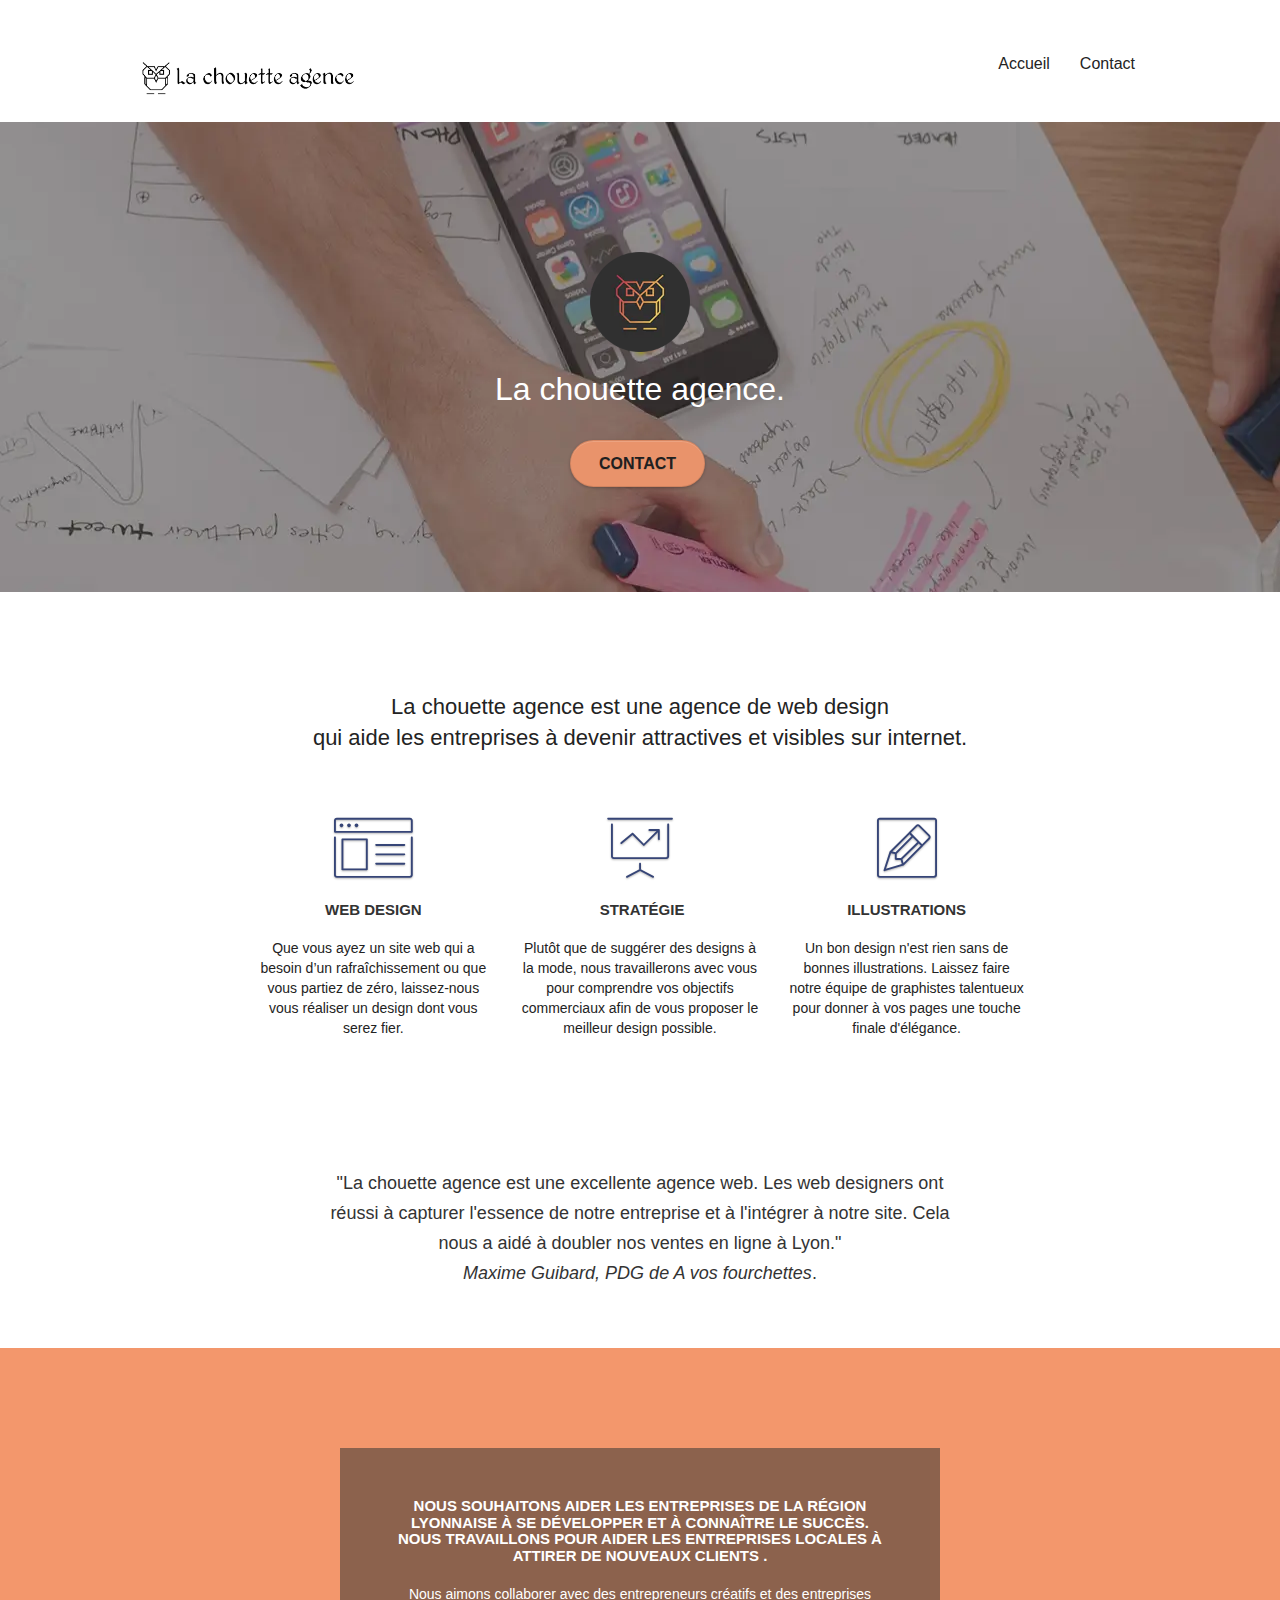
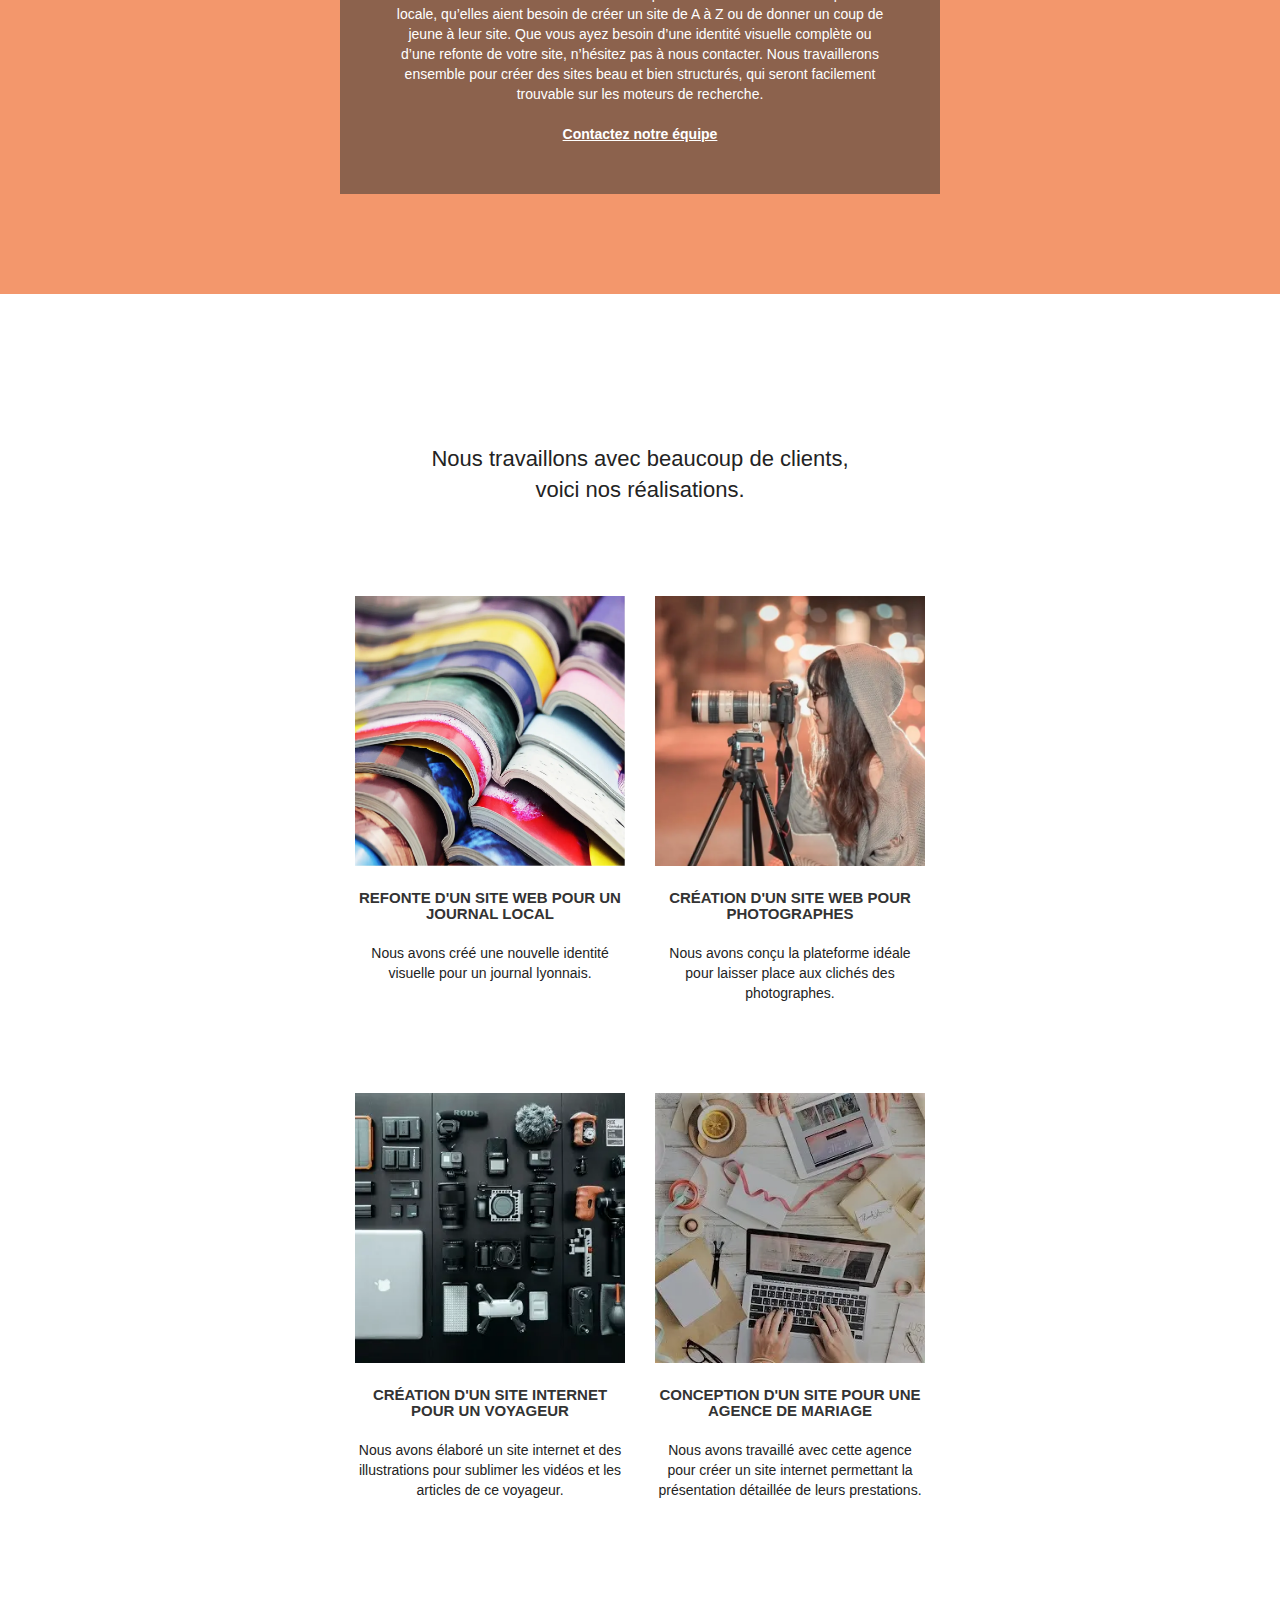
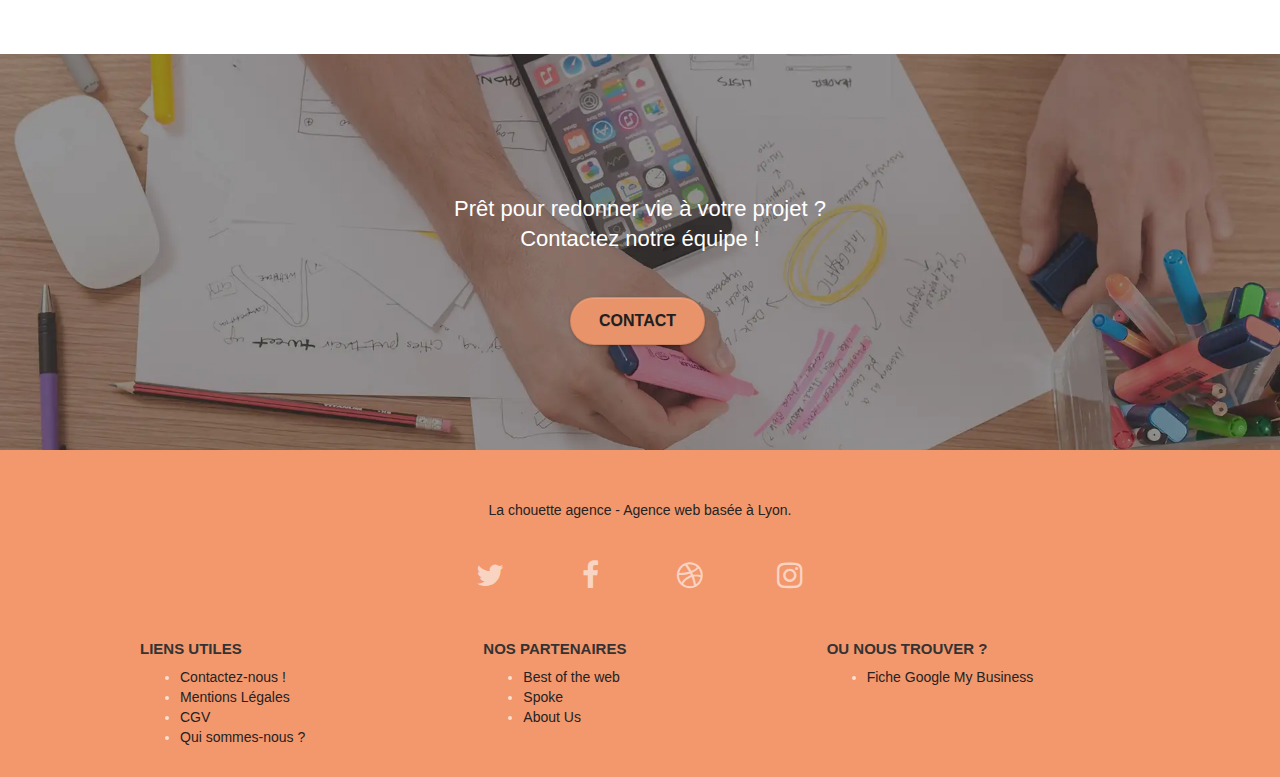
<file: index.html>
<!doctype html>
<html lang="fr">
<head>
    <meta charset="utf-8">
    <meta name="description" content="La chouette agence est une agence de web design qui aide les entreprises à devenir attractives et visibles sur Internet">
    <meta name="viewport" content="width=device-width, initial-scale=1.0, viewport-fit=cover">
    <link rel="shortcut icon" type="image/png" href="favicon.jpg">
    
	<link rel="stylesheet" type="text/css" href="./css/bootstrap.css">
	<link rel="stylesheet" type="text/css" href="style.css">
	<link rel="stylesheet" type="text/css" href="./css/font-awesome.css">
	<link rel="stylesheet" type="text/css" href="./css/et-line.css">
	
    
	<script src="./js/jquery-2.1.0.js"></script>
	<script src="./js/bootstrap.js"></script>
	<script src="./js/blocs.js"></script>
	<script src="./js/jquery.touchSwipe.js" defer></script>
	<script src="./js/gmaps.js"></script>

    <title>La chouette agence, agence de design dans la ville Lyon</title>

    
<!-- Analytics -->
 
<!-- Analytics END -->
    
</head>
<body>
<!-- Principal conteneur -->
<div class="page-container">
    
<!-- bloc-0 -->
<div class="bloc bgc-white l-bloc " id="bloc-0">
	<div class="container bloc-sm">

		<nav class="navbar row">
			<div class="navbar-header">
				<a class="navbar-brand" href="index.html"><img src="img/la-chouette-agence.webp" alt="Logo en forme de chouette, symbole de La chouette agence" height="40" /></a>
				<button id="nav-toggle" type="button" class="ui-navbar-toggle navbar-toggle" data-toggle="collapse" data-target=".navbar-1">
					<span class="sr-only">Toggle navigation</span><span class="icon-bar"></span><span class="icon-bar"></span><span class="icon-bar"></span>
				</button>
			</div>
			<div class="collapse navbar-collapse navbar-1 special-dropdown-nav">
				<ul class="site-navigation nav navbar-nav">
					<li>
						<a href="index.html">Accueil</a>
					</li>
					<li>
					</li>
					<li>
						<a href="page2.html">Contact</a>
					</li>
				</ul>
			</div>
		</nav>
	</div>
</div>
<!-- bloc-0 END -->

<!-- bloc-1-presentation -->
<div class="bloc bgc-dark-slate-blue bg-banniere d-bloc bg-t-edge bloc-bg-texture b-parallax" id="bloc-1-hero">
	<div class="container bloc-lg">
		<div class="row tight-width-whitespace">
			<div class="col-sm-12">
				<img src="img/logo.webp" class="center-block image-resize-mode" width="100" alt="Logo en forme de chouette, symbole de La chouette agence" />
				<h1 class="text-center hero-bloc-text tc-white ">
					La chouette agence.
				</h1>
				<div class="text-center">
					<a href="page2.html" class="btn btn-lg btn-clean btn-rd cta-hero btn-atomic-tangerine" id="cta-hero">Contact</a>
				</div>
			</div>
		</div>
	</div>
</div>
<!-- bloc-1-presentation END -->

<!-- bloc-2-services -->
<div class="bloc bgc-white l-bloc" id="bloc-2-services">
	<div class="container bloc-md">
		<div class="row">
			<div class="col-sm-12 text-center">
				<h2>La chouette agence est une agence de web design <br> qui aide les entreprises à devenir attractives et visibles sur internet.</h3>
			</div>
		</div>
		<div class="row voffset-lg med-width-whitespace">
			<div class="col-sm-4">
				<div class="text-center">
					<span class="et-icon-browser sm-shadow icon-dark-slate-blue icons icon-lg"></span>
				</div>
				<h3 class="mg-md text-center">
					Web design
				</h3>
				<p class="text-center ">
					Que vous ayez un site web qui a besoin d&rsquo;un rafraîchissement ou que vous partiez de zéro, laissez-nous vous réaliser un design dont vous serez fier.
				</p>
			</div>
			<div class="col-sm-4">
				<div class="text-center">
					<span class="et-icon-presentation sm-shadow icon-dark-slate-blue icons icon-lg"></span>
				</div>
				<h3 class="mg-md text-center">
					&nbsp;Stratégie
				</h3>
				<p class="text-center ">
					Plutôt que de suggérer des designs à la mode, nous travaillerons avec vous pour comprendre vos objectifs commerciaux afin de vous proposer le meilleur design possible.<br>
				</p>
			</div>
			<div class="col-sm-4">
				<div class="text-center">
					<span class="et-icon-edit sm-shadow icon-dark-slate-blue icons icon-lg"></span>
				</div>
				<h3 class="mg-md text-center">
					Illustrations
				</h3>
				<p class="text-center ">
					Un bon design n'est rien sans de bonnes illustrations. Laissez faire notre équipe de graphistes talentueux pour donner à vos pages une touche finale d'élégance.
				</p>
			</div>
		</div>
		<div class="row voffset-lg voffset">
			<div class="col-xs-12 col-md-8 col-md-offset-2 text-center">
				<h4>"La chouette agence est une excellente agence web. Les web designers ont réussi à capturer l'essence de notre entreprise et à l'intégrer à notre site. Cela nous a aidé à doubler nos ventes en ligne à Lyon." <br><i>Maxime Guibard, PDG de A vos fourchettes</i>.
				</h4>
			</div>
		</div>
	</div>
</div>
<!-- bloc-2-services END -->

<!-- bloc-3-what-i-do -->
<div class="bloc tc-white bgc-atomic-tangerine bg-presentation d-bloc bloc-bg-texture b-parallax" id="bloc-3-what-i-do">
	<div class="container bloc-lg">
		<div class="row tight-width-whitespace black-background">
			<div class="col-sm-12">
				<h3 class="mg-md text-center tc-white">
					Nous souhaitons aider les entreprises de la région Lyonnaise à se développer et à connaître le succès. Nous travaillons pour aider les entreprises locales à attirer de nouveaux clients .<br>
				</h3>
				<p class="text-center white">
					Nous aimons collaborer avec des entrepreneurs créatifs et des entreprises locale, qu’elles aient besoin de créer un site de A à Z ou de donner un coup de jeune à leur site. Que vous ayez besoin d’une identité visuelle complète ou d’une refonte de votre site, n’hésitez pas à nous contacter. Nous travaillerons ensemble pour créer des sites beau et bien structurés, qui seront facilement trouvable sur les moteurs de recherche. <br><br><a class="ltc-white bold-link" href="page2.html">Contactez notre équipe</a><br>
				</p>
			</div>
		</div>
	</div>
</div>
<!-- bloc-3-what-i-do END -->

<!-- bloc-4-portfolio -->
<div class="bloc bgc-white bg-repeat l-bloc" id="bloc-4-portfolio">
	<div class="container bloc-lg">
		<div class="row">
			<div class="col-sm-12 text-center">
				<h2>Nous travaillons avec beaucoup de clients,<br> voici nos réalisations.</h2>
			</div>
		</div>
		<div class="row tight-width-whitespace portfolio-row">
			<div class="col-sm-6">
				<a href="#" data-lightbox="img/1.webp" data-gallery-id="gallery-1" data-caption="Refonte d'un site web pour un journal local" data-frame="snapshot-lb"><img src="img/1.webp" alt="photo de parutions magazines ou journalistiques enchevetrées" class="img-responsive portfolio-thumb" /></a>
				<h3 class="mg-md text-center">
					Refonte d'un site web pour un journal local
				</h3>
				<p class="text-center">
					Nous avons créé une nouvelle identité visuelle pour un journal lyonnais.
				</p>
			</div>
			<div class="col-sm-6">
				<a href="#" data-lightbox="img/2.webp" data-gallery-id="gallery-1" data-caption="Création d'un site web pour photographes" data-frame="snapshot-lb"><img src="img/2.webp" class="img-responsive portfolio-thumb" alt="image d'une photographe utilisant un équipement professionnel pour la photographie" /></a>
				<h3 class="mg-md text-center">
					Création d'un site web pour photographes
				</h3>
				<p class="text-center">
					Nous avons conçu la plateforme idéale pour laisser place aux clichés des photographes.
				</p>
			</div>
		</div>
		<div class="row tight-width-whitespace portfolio-row">
			<div class="col-sm-6">
				<a href="#" data-lightbox="img/3.webp" data-gallery-id="gallery-1" data-caption="Création d'un site internet pour un voyageur" data-frame="snapshot-lb"><img src="img/3.webp" class="img-responsive portfolio-thumb" alt="photo d'un bureau rassemblant tous les objets necessaires aux prises de vues et au montage des vidéos"/></a>
				<h3 class="mg-md text-center">
					Création d'un site internet pour un voyageur
				</h3>
				<p class="text-center">
					Nous avons élaboré un site internet et des illustrations pour sublimer les vidéos et les articles de ce voyageur.
				</p>
			</div>
			<div class="col-sm-6">
				<a href="#" data-lightbox="img/4.webp" data-gallery-id="gallery-1" data-caption="Conception d'un site pour une agence de mariage" data-frame="snapshot-lb"><img src="img/4.webp" class="img-responsive portfolio-thumb" alt="photo d'un brainstorming entre La chouette agence et une agence d'organisation de mariage pour la réalisation de leur site web"/></a>
				<h3 class="mg-md text-center">
					Conception d'un site pour une agence de mariage
				</h3>
				<p class="text-center">
					Nous avons travaillé avec cette agence pour créer un site internet permettant la présentation détaillée de leurs prestations.
				</p>
			</div>
		</div>
	</div>
</div>
<!-- bloc-4-portfolio END -->

<!-- bloc-5-cta -->
<div class="bloc bgc-dark-slate-blue bg-banniere d-bloc bloc-bg-texture" id="bloc-5-cta">
	<div class="container bloc-lg">
		<div class="row">
			<h2 class="mg-md text-center tc-white">
				Prêt pour redonner vie à votre projet ?<br>Contactez notre équipe !
			</h2>
			<div class="col-sm-12 text-center">
				<a href="page2.html" class="btn btn-atomic-tangerine btn-clean btn-rd btn-lg cta-hero">Contact</a>
			</div>
		</div>
	</div>
</div>
<!-- bloc-5-cta END -->

<!-- Footer - bloc-8 -->
<div class="bloc bgc-atomic-tangerine d-bloc" id="bloc-8">
	<div class="container bloc-sm">
		<div class="row">
			<div class="col-sm-12">
				<p class="text-center">
					La chouette agence - Agence web basée à Lyon.<br>
				</p>
				<div class="row row-no-gutters social">
					<div class="col-sm-3">
						<div class="text-center">
							<a class="social" href="index.html" aria-label="Twitter" ><span class="fa fa-twitter icon-md"></span></a>
						</div>
					</div>
					<div class="col-sm-3">
						<div class="text-center">
							<a class="social" href="index.html" aria-label="Facebook"><span class="fa fa-facebook icon-md"></span></a>
						</div>
					</div>
					<div class="col-sm-3">
						<div class="text-center">
							<a class="social" href="index.html" aria-label="Dribble"><span class="fa fa-dribbble icon-md"></span></a>
						</div>
					</div>
					<div class="col-sm-3">
						<div class="text-center">
							<a class="social" href="index.html" aria-label="Instagram"><span class="fa fa-instagram icon-md"></span></a>
						</div>
					</div>
				</div>
				<div class="row">
					<div class="col-sm-4">
						<h3>Liens utiles</h3>
							<ul>
								<li><a href="page2.html">Contactez-nous !</a></li>
								<li><a href="#">Mentions Légales</a></li>
								<li><a href="#">CGV</a></li>
								<li><a href="#">Qui sommes-nous ?</a></li>
							</ul>		
					</div>
					<div class="col-sm-4">
						<h3>Nos partenaires</h3>
						<ul>
							<li><a href="https://botw.org">Best of the web</a></li>
							<li><a href="https://www.spoke.com">Spoke</a></li>
							<li><a href="https://aboutus.com">About Us</a></li>
						</ul>
					</div>
					<div class="col-sm-4">
						<h3>Ou nous trouver ?</h3>
						<ul>
							<li><a href="#">Fiche Google My Business</a></li>
							
						</ul>
					</div>
				</div>
			</div>
		</div>
	</div>
</div>
<!-- Footer - bloc-8 END -->

</div>
<!-- Principal conteneur END -->
    

</body>
</html>
</file>
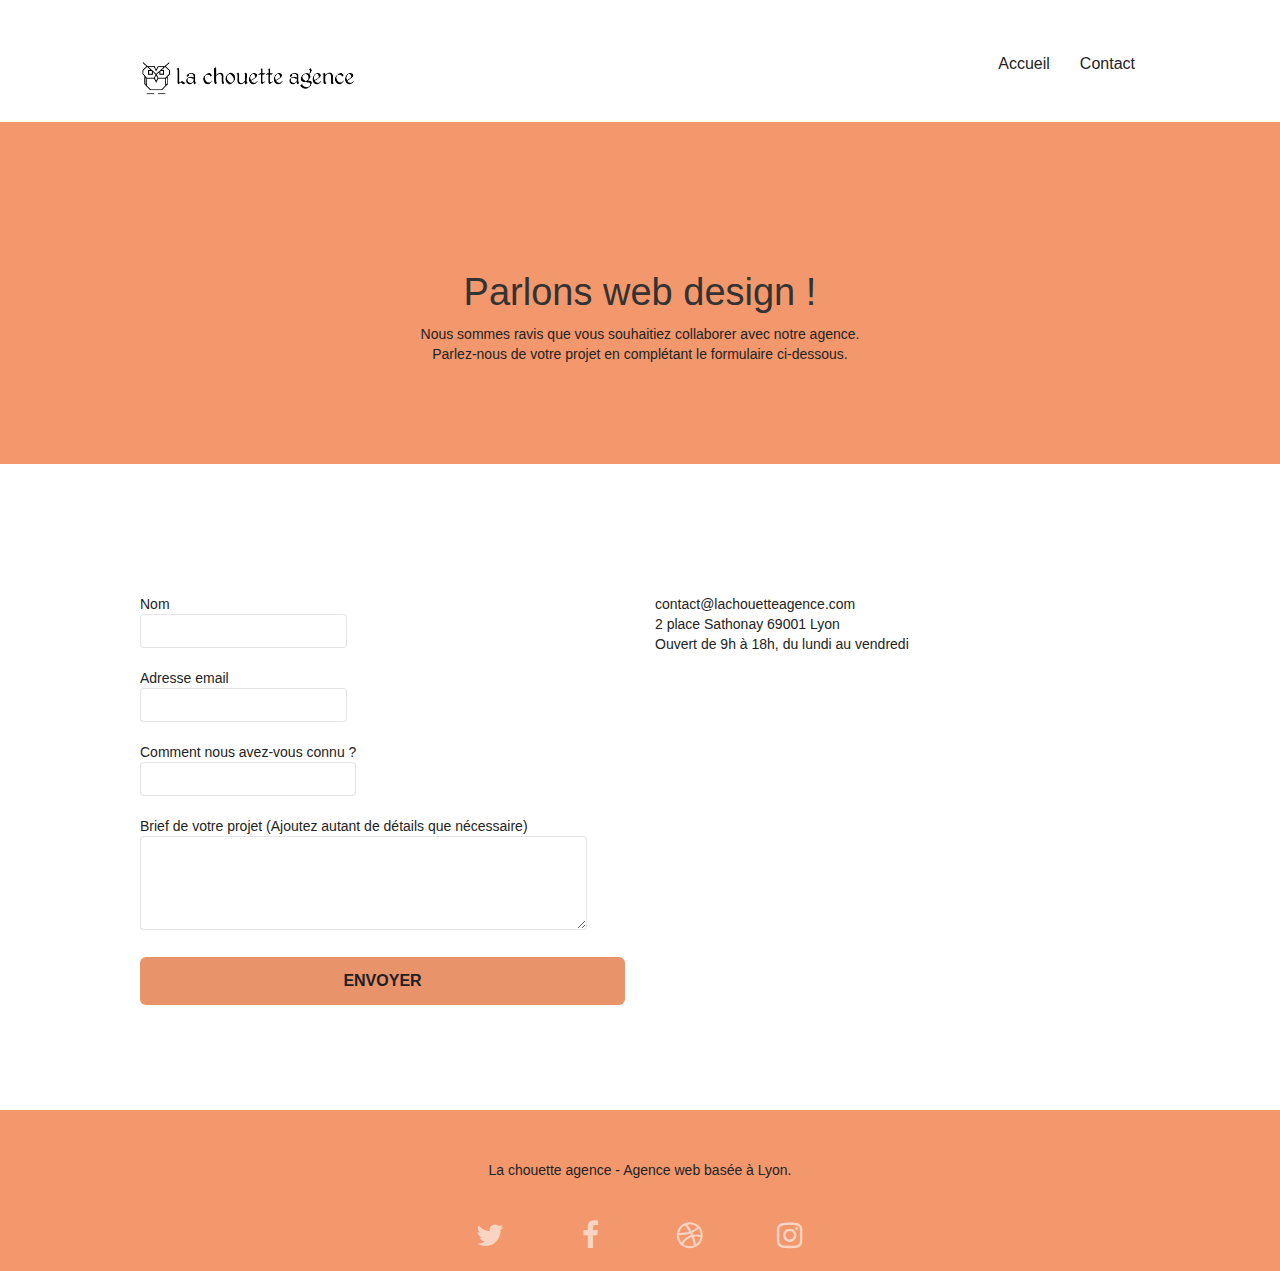
<file: page2.html>
<!doctype html>
<html lang="fr">
<head>
    <meta charset="utf-8">
    <meta name="description" content="Nous sommes ravis que vous souhaitiez collaborer avec notre agence. Parlez-nous de votre projet en complétant le formulaire ci-dessous.">
    <meta name="viewport" content="width=device-width, initial-scale=1.0, viewport-fit=cover">
    <link rel="shortcut icon" type="image/png" href="favicon.jpg">
    
	<link rel="stylesheet" type="text/css" href="./css/bootstrap.css">
	<link rel="stylesheet" type="text/css" href="style.css">
	<link rel="stylesheet" type="text/css" href="./css/font-awesome.css">
	<link rel="stylesheet" type="text/css" href="./css/et-line.css">
	
    
	<script src="./js/jquery-2.1.0.js"></script>
	<script src="./js/bootstrap.js"></script>
	<script src="./js/blocs.js"></script>
	<script src="./js/jqBootstrapValidation.js"></script>
	<script src="./js/formHandler.js"></script>
    <title>Contact</title>

    
<!-- Analytics -->
 
<!-- Analytics END -->
    
</head>
<body>
<!-- Principal conteneur -->
<div class="page-container">
    
<!-- bloc-0 -->
<div class="bloc bgc-white l-bloc " id="bloc-0">
	<div class="container bloc-sm">
		<nav class="navbar row">
			<div class="navbar-header">
				<a class="navbar-brand" href="index.html"><img src="img/la-chouette-agence.webp" alt="Logo en forme de chouette, symbole de La chouette agence" height="40" /></a>
				<button id="nav-toggle" type="button" class="ui-navbar-toggle navbar-toggle" data-toggle="collapse" data-target=".navbar-1">
					<span class="sr-only">Toggle navigation</span><span class="icon-bar"></span><span class="icon-bar"></span><span class="icon-bar"></span>
				</button>
			</div>
			<div class="collapse navbar-collapse navbar-1 special-dropdown-nav">
				<ul class="site-navigation nav navbar-nav">
					<li>
						<a href="index.html">Accueil</a>
					</li>
					<li>
					</li>
					<li>
						<a href="page2.html">Contact</a>
					</li>
				</ul>
			</div>
		</nav>
	</div>
</div>
<!-- bloc-0 END -->

<!-- bloc-6 -->
<div class="bloc bg-repeat bgc-atomic-tangerine d-bloc bloc-bg-texture texture-paper" id="bloc-6">
	<div class="container bloc-lg">
		<div class="row">
			<div class="col-sm-12">
				<h1 class="text-center hero-bloc-text">
					Parlons web design !
				</h1>
				<p class="text-center mg-lg tight-width-whitespace">
					Nous sommes ravis que vous souhaitiez collaborer avec notre agence.<br>
					Parlez-nous de votre projet en complétant le formulaire ci-dessous.
				</p>
			</div>
		</div>
	</div>
</div>
<!-- bloc-6 END -->

<!-- bloc-7 -->
<div class="bloc bgc-white l-bloc" id="bloc-7">
	<div class="container bloc-lg">
		<div class="row">
			<div class="col-sm-6">
				<form id="form_1" novalidate success-msg="Your message has been sent." fail-msg="Sorry it seems that our mail server is not responding, Sorry for the inconvenience!">
					<div class="form-group">
						<label>
							Nom
							<input id="name" class="form-control" required />
						</label>
					</div>
					<div class="form-group">
						<label>
							Adresse email
							<input id="email" class="form-control" type="email" required />
						</label>
					</div>
					<div class="form-group">
						<label>
							Comment nous avez-vous connu ?
							<input class="form-control" type="email" required id="input_504" />
						</label>
					</div>
					<div class="form-group">
						<label>
							Brief de votre projet (Ajoutez autant de détails que nécessaire)<br>
							<textarea id="message" class="form-control" rows="4" cols="50" required></textarea>
						</label>
					</div> 
					<button class="bloc-button btn btn-lg btn-block cta-hero btn-atomic-tangerine" type="submit">
						Envoyer
					</button>
				</form>
			</div>
			<div class="col-sm-6">
				<p>
					contact@lachouetteagence.com<br>2 place Sathonay 69001 Lyon<br>Ouvert de 9h à 18h, du lundi au vendredi<br>
				</p>
			</div>
		</div>
	</div>
</div>
<!-- bloc-7 END -->

<!-- Footer - bloc-8 -->
<div class="bloc bgc-atomic-tangerine d-bloc" id="bloc-8">
	<div class="container bloc-sm">
		<div class="row">
			<div class="col-sm-12">
				<p class="text-center">
					La chouette agence - Agence web basée à Lyon.<br>
				</p>
				<div class="row row-no-gutters social">
					<div class="col-sm-3">
						<div class="text-center">
							<a class="social" href="index.html" aria-label="Twitter"><span class="fa fa-twitter icon-md"></span></a>
						</div>
					</div>
					<div class="col-sm-3">
						<div class="text-center">
							<a class="social" href="index.html" aria-label="Facebook"><span class="fa fa-facebook icon-md"></span></a>
						</div>
					</div>
					<div class="col-sm-3">
						<div class="text-center">
							<a class="social" href="index.html" aria-label="Dribble"><span class="fa fa-dribbble icon-md"></span></a>
						</div>
					</div>
					<div class="col-sm-3">
						<div class="text-center">
							<a class="social" href="index.html" aria-label="Instagram"><span class="fa fa-instagram icon-md"></span></a>
						</div>
					</div>
				</div>
			</div>
		</div>
	</div>
</div>
<!-- Footer - bloc-8 END -->

</div>
<!-- Principal conteneur END -->
    

</body>
</html>
</file>
<file: style.css>
body {
    margin: 0;
    padding: 0;
    background: #FFF;
    overflow-x: hidden;
    -webkit-font-smoothing: antialiased;
    -moz-osx-font-smoothing: grayscale;
}

a,
button {
    transition: all .3s ease-in-out;
    outline: none!important;
}

a:hover {
    text-decoration: none;
    cursor: pointer;
}

#page-loading-blocs-notifaction {
    position: fixed;
    top: 0;
    bottom: 0;
    width: 100%;
    z-index: 100000;
    background: #FFFFFF url("img/pageload-spinner.gif") no-repeat center center;
}

.bloc {
    width: 100%;
    clear: both;
    background: 50% 50% no-repeat;
    padding: 0 50px;
    -webkit-background-size: cover;
    -moz-background-size: cover;
    -o-background-size: cover;
    background-size: cover;
    position: relative;
}

.bloc .container {
    padding-left: 0;
    padding-right: 0;
}

.bloc-lg {
    padding: 100px 50px;
}

.bloc-md {
    padding: 50px;
}

.bloc-sm {
    padding: 20px 50px;
}

.bg-center,
.bg-l-edge,
.bg-r-edge,
.bg-t-edge,
.bg-b-edge,
.bg-tl-edge,
.bg-bl-edge,
.bg-tr-edge,
.bg-br-edge,
.bg-repeat {
    -webkit-background-size: auto!important;
    -moz-background-size: auto!important;
    -o-background-size: auto!important;
    background-size: auto!important;
}

.bg-repeat {
    background: repeat;
}

.bg-t-edge {
    background: top no-repeat;
}

.bloc-bg-texture::before {
    content: "";
    background-size: 2px 2px;
    position: absolute;
    top: 0;
    bottom: 0;
    left: 0;
    right: 0;
}

.b-parallax {
    background-attachment: fixed;
}

.d-bloc {
    color: rgba(255, 255, 255, .7);
}

.d-bloc button:hover {
    color: rgba(255, 255, 255, .9);
}

.d-bloc .icon-round,
.d-bloc .icon-square,
.d-bloc .icon-rounded,
.d-bloc .icon-semi-rounded-a,
.d-bloc .icon-semi-rounded-b {
    border-color: rgba(255, 255, 255, .9);
}

.d-bloc .divider-h span {
    border-color: rgba(255, 255, 255, .2);
}

.d-bloc .a-btn,
.d-bloc .navbar a,
.d-bloc .navbar-brand,
.d-bloc a .icon-sm,
.d-bloc a .icon-md,
.d-bloc a .icon-lg,
.d-bloc a .icon-xl,
.d-bloc h1 a,
.d-bloc h2 a,
.d-bloc h3 a,
.d-bloc h4 a,
.d-bloc h5 a,
.d-bloc h6 a,
.d-bloc p a {
    color: rgba(255, 255, 255, .6);
}

.d-bloc .a-btn:hover,
.d-bloc .navbar a:hover,
.d-bloc .navbar-brand:hover,
.d-bloc a:hover .icon-sm,
.d-bloc a:hover .icon-md,
.d-bloc a:hover .icon-lg,
.d-bloc a:hover .icon-xl,
.d-bloc h1 a:hover,
.d-bloc h2 a:hover,
.d-bloc h3 a:hover,
.d-bloc h4 a:hover,
.d-bloc h5 a:hover,
.d-bloc h6 a:hover,
.d-bloc p a:hover {
    color: rgba(255, 255, 255, 1);
}

.d-bloc .navbar-toggle .icon-bar {
    background: rgba(255, 255, 255, 1);
}

.d-bloc .btn-wire,
.d-bloc .btn-wire:hover {
    color: rgba(255, 255, 255, 1);
    border-color: rgba(255, 255, 255, 1);
}

.d-bloc .panel {
    color: rgba(0, 0, 0, .5);
}

.d-bloc .panel button:hover {
    color: rgba(0, 0, 0, .7);
}

.d-bloc .panel icon {
    border-color: rgba(0, 0, 0, .7);
}

.d-bloc .panel .divider-h span {
    border-color: rgba(0, 0, 0, .1);
}

.d-bloc .panel .a-btn {
    color: rgba(0, 0, 0, .6);
}

.d-bloc .panel .a-btn:hover {
    color: rgba(0, 0, 0, 1);
}

.d-bloc .panel .btn-wire,
.d-bloc .panel .btn-wire:hover {
    color: rgba(0, 0, 0, .7);
    border-color: rgba(0, 0, 0, .3);
}

.d-bloc .panel,
.l-bloc {
    color: rgba(0, 0, 0, .5);
}

.d-bloc .panel button:hover,
.l-bloc button:hover {
    color: rgba(0, 0, 0, .7);
}

.l-bloc .icon-round,
.l-bloc .icon-square,
.l-bloc .icon-rounded,
.l-bloc .icon-semi-rounded-a,
.l-bloc .icon-semi-rounded-b {
    border-color: rgba(0, 0, 0, .7);
}

.d-bloc .panel .divider-h span,
.l-bloc .divider-h span {
    border-color: rgba(0, 0, 0, .1);
}

.d-bloc .panel .a-btn,
.l-bloc .a-btn,
.l-bloc .navbar a,
.l-bloc .navbar-brand,
.l-bloc a .icon-sm,
.l-bloc a .icon-md,
.l-bloc a .icon-lg,
.l-bloc a .icon-xl,
.l-bloc h1 a,
.l-bloc h2 a,
.l-bloc h3 a,
.l-bloc h4 a,
.l-bloc h5 a,
.l-bloc h6 a,
.l-bloc p a {
    color: rgba(0, 0, 0, .6);
}

.d-bloc .panel .a-btn:hover,
.l-bloc .a-btn:hover,
.l-bloc .navbar a:hover,
.l-bloc .navbar-brand:hover,
.l-bloc a:hover .icon-sm,
.l-bloc a:hover .icon-md,
.l-bloc a:hover .icon-lg,
.l-bloc a:hover .icon-xl,
.l-bloc h1 a:hover,
.l-bloc h2 a:hover,
.l-bloc h3 a:hover,
.l-bloc h4 a:hover,
.l-bloc h5 a:hover,
.l-bloc h6 a:hover,
.l-bloc p a:hover {
    color: rgba(0, 0, 0, 1);
}

.l-bloc .navbar-toggle .icon-bar {
    color: rgba(0, 0, 0, .6);
}

.d-bloc .panel .btn-wire,
.d-bloc .panel .btn-wire:hover,
.l-bloc .btn-wire,
.l-bloc .btn-wire:hover {
    color: rgba(0, 0, 0, .7);
    border-color: rgba(0, 0, 0, .3);
}

.voffset {
    margin-top: 30px;
}

.voffset-lg {
    margin-top: 80px;
}

.row-no-gutters {
    margin-right: 0;
    margin-left: 0;
}

.row.row-no-gutters > [class^="col-"],
.row.row-no-gutters > [class*=" col-"] {
    padding-right: 0;
    padding-left: 0;
}

#bloc-1-hero h1 {
    font-size: 32px;
}

.navbar {
    margin-bottom: 0;
    z-index: 1;
}

.navbar-brand {
    height: auto;
    padding: 3px 15px;
    font-size: 25px;
    font-weight: normal;
    font-weight: 600;
    line-height: 44px;
}

.navbar-brand img {
    max-height: 200px;
    margin: 0 5px 0 0;
    display: inline;
}

.navbar-brand img[src$=svg] {
    min-width: 100px;
}

.nav-center .navbar-brand img {
    margin: 0;
}

.navbar .nav {
    padding-top: 2px;
    margin-right: -16px;
    float: right;
    z-index: 1;
}

.nav > li {
    float: left;
    margin-top: 4px;
    font-size: 16px;
}

.navbar-nav .open .dropdown-menu > li > a {
    text-align: inherit;
}

.nav > li a:hover,
.nav > li a:focus {
    background: transparent;
}

.navbar-toggle {
    margin: 10px 10px 0 0;
    border: 0px;
}

.navbar-toggle:hover {
    background: transparent!important;
}

.navbar-toggle .icon-bar {
    background-color: rgba(0, 0, 0, .5);
    width: 26px;
}

.nav-invert .navbar .nav {
    float: left;
}

.nav-invert .navbar-header,
.nav-invert .navbar-brand {
    float: right;
    position: relative;
    z-index: 2;
}

@media (min-width: 768px) {
    .site-navigation {
        position: absolute;
        top: 50%;
        right: 20px;
        transform: translate(0, -50%);
        -webkit-transform: translateY(-50%);
    }
    .nav > li .dropdown-menu a,
    .nav > li .dropdown-menu a:hover {
        color: #484848;
    }
    .nav-invert .site-navigation {
        left: 0;
        right: 0;
    }
    .nav-center {
        text-align: center;
    }
    .nav-center .navbar-header {
        width: 100%;
    }
    .nav-center .navbar-header,
    .nav-center .navbar-brand,
    .nav-center .nav > li {
        float: none;
        display: inline-block;
    }
    .nav-center .site-navigation {
        position: relative;
        width: 100%;
        right: 0;
        margin-right: 0px;
        margin-top: 20px;
    }
    .nav-center.mini-nav .navbar-toggle {
        float: none;
        margin: 10px auto 0;
    }
}

.nav > li > .dropdown a {
    background: none!important;
    display: block;
    padding: 14px 15px;
}

nav .caret {
    margin: 0 5px;
}

.dropdown-menu .dropdown-menu {
    top: -8px;
    left: 100%;
}

.dropdown-menu .dropmenu-flow-right {
    top: 100%;
    left: 0;
    margin-left: -1px;
    border-top-left-radius: 0;
    border-top-right-radius: 0;
}

.dropdown-menu .dropdown span {
    border: 4px solid black;
    border-top-color: transparent;
    border-right-color: transparent;
    border-bottom-color: transparent;
    margin: 6px -5px 0 0!important;
    float: right;
}

.mg-md {
    margin-top: 10px;
    margin-bottom: 20px;
}

.mg-lg {
    margin-top: 10px;
    margin-bottom: 40px;
}

.btn {
    margin: 0 5px 5px 0;
}

.btn.pull-right {
    margin: 0 0 5px 5px;
}

.btn-d,
.btn-d:hover,
.btn-d:focus {
    color: #FFF;
    background: rgba(0, 0, 0, .3);
}

button {
    outline: none!important;
}

.btn-rd {
    border-radius: 40px;
}

.btn-clean {
    border: 1px solid rgba(0, 0, 0, .08);
    border-bottom-color: rgba(0, 0, 0, .1);
    text-shadow: 0 1px 0 rgba(0, 0, 1, .1);
    box-shadow: 0 1px 3px rgba(0, 0, 1, .25), inset 0 1px 0 0 rgba(255, 255, 255, .15);
}

.icon-md {
    font-size: 30px!important;
}

.icon-lg {
    font-size: 60px!important;
}

.sm-shadow {
    text-shadow: 0 1px 2px rgba(0, 0, 0, .3);
}

.panel-sq,
.panel-sq .panel-heading,
.panel-sq .panel-footer {
    border-radius: 0;
}

.panel-rd {
    border-radius: 30px;
}

.panel-rd .panel-heading {
    border-radius: 29px 29px 0 0;
}

.panel-rd .panel-footer {
    border-radius: 0 0 29px 29px;
}

.form-control {
    border-color: rgba(0, 0, 0, .1);
    box-shadow: none;
}

.scrollToTop {
    width: 40px;
    height: 40px;
    position: fixed;
    bottom: 20px;
    right: 20px;
    opacity: 0;
    z-index: 500;
    transition: all .3s ease-in-out;
}

.scrollToTop span {
    margin-top: 6px;
}

.showScrollTop {
    font-size: 14px;
    opacity: 1;
}

a[data-lightbox] {
    position: relative;
    display: block;
    text-align: center;
}

a[data-lightbox]:hover::before {
    content: "+";
    font-family: "HelveticaNeue-Light", "Helvetica Neue Light", "Helvetica Neue", Helvetica, Arial;
    font-size: 32px;
    width: 50px;
    height: 50px;
    margin-left: -25px;
    border-radius: 50%;
    background: rgba(0, 0, 0, .6);
    color: #FFF;
    font-weight: 100;
    z-index: 1;
    position: absolute;
    top: 50%;
    transform: translateY(-50%);
    -webkit-transform: translateY(-50%);
}

a[data-lightbox]:hover img {
    opacity: 0.6;
    -webkit-animation-fill-mode: none;
    animation-fill-mode: none;
}

#lightbox-modal {
    display: flex;
    align-items: center;
}

#lightbox-modal .modal-dialog {
    width: 90%;
    max-width: 900px;
    margin: 0 auto 0;
}

#lightbox-modal .modal-dialog img {
    max-height: 90vh;
    margin: 0 auto;
}

.lightbox-caption {
    padding: 20px;
    color: #FFF;
    background: rgba(0, 0, 0, .5);
    position: absolute;
    left: 15px;
    right: 15px;
    bottom: 5px;
}

.close-lightbox {
    color: #FFF;
    font-size: 30px;
    position: absolute;
    top: 20px;
    right: 20px;
    z-index: 20;
    background: rgba(0, 0, 0, .5);
    border: none;
    line-height: 30px;
    padding: 0 9px 5px;
    opacity: 0.3;
}

.close-lightbox:hover,
.next-lightbox:hover,
.prev-lightbox:hover {
    opacity: 1.0;
    color: #FFF;
}

.next-lightbox,
.prev-lightbox {
    font-size: 20px;
    color: rgba(255, 255, 255, .9);
    background: rgba(0, 0, 0, .5);
    transition: all .2s ease-in-out;
    position: absolute;
    top: 45%;
    z-index: 1;
    opacity: 0.4;
}

.next-lightbox {
    padding: 6px 8px 1px 13px;
    right: 25px;
}

.prev-lightbox {
    padding: 6px 13px 1px 10px;
    left: 25px;
}

.snapshot-lb .modal-body {
    padding-bottom: 45px;
}

.snapshot-lb .lightbox-caption {
    padding: 0;
    color: rgba(0, 0, 0, .5);
    background: none;
}

h1,
h2,
h3,
h4,
h5,
h6,
p,
label,
.btn,
a {
    font-family: "helvetica";
    font-weight: 400;
    color: #232323!important;
}

.container {
    max-width: 1000px;
}

.hero-bloc-text {
    font-size: 38px;
}

.hero-bloc-text-sub {
    font-size: 36px;
}

.statement-bloc-text {
    line-height: 26px;
    font-style: italic;
    font-size: 20px;
    text-align: center;
    font-weight: lighter;
    max-width: 520px;
    margin: auto auto auto auto;
}

p {
    font-size: 14px;
}

.tight-width-whitespace {
    max-width: 600px;
    margin: auto auto auto auto;
}

.h1 {
    font-size: 20px;
    font-family: "Open Sans";
}

.cta-hero {
    margin-top: 22px;
    color: #FFFFFF!important;
    text-transform: uppercase;
    padding: 12px 28px 12px 28px;
    font-size: 16px;
    font-weight: 700;
}

.social {
    max-width: 400px;
    margin: auto auto auto auto;
}

h2 {
    font-size: 22px;
    line-height: 1.4em;
}

h3 {
    font-size: 15px;
    text-transform: uppercase;
    font-weight: 700;
    color: #333333!important;
}

.med-width-whitespace {
    max-width: 800px;
    margin: auto auto auto auto;
    box-shadow: 0px 0px 0px #000000;
}

h1 {
    color: #333333!important;
}

h4 {
    color: #333333!important;
    line-height: 3rem;
}

.icons {
    margin-bottom: 14px;
    margin-top: 24px;
}

.white {
    color: #FFFFFF!important;
}

.portfolio-thumb {
    margin-bottom: 24px;
}

.portfolio-row {
    margin-bottom: 44px;
    margin-top: 50px;
}

.avatar {
    box-shadow: 0px 4px 9px rgba(0, 0, 0, 0.3);
}

.black-background {
    background-color: rgb(58 57 54 / 56%);
    padding: 40px 40px 40px 40px;
}

.bold-link {
    font-weight: 900;
    text-decoration: underline!important;
}

.bgc-white {
    background-color: #FFFFFF;
}

.bgc-dark-slate-blue {
    background-color: #364577;
}

.bgc-atomic-tangerine {
    background-color: #F3976C;
}

.tc-white {
    color: #FFFFFF!important;
}

.btn-atomic-tangerine {
    background: #e9936b;
    color: #202020!important;
}

.btn-atomic-tangerine:hover {
    background: #ff6a24!important;
    color: #FFFFFF!important;
}

.ltc-white {
    color: #FFFFFF!important;
}

.ltc-white:hover {
    color: #cccccc!important;
}

.ltc-atomic-tangerine {
    color: #F3976C!important;
}

.ltc-atomic-tangerine:hover {
    color: #c27956!important;
}

.icon-dark-slate-blue {
    color: #364577!important;
    border-color: #364577!important;
}

.bg-banniere {
    background-image: url("img/la-chouette-agence-banniere.webp");
}

.bg-presentation {
    background-image: url("img/image-de-presentation.webp");
}

@media (max-width: 1024px) {
    .bloc {
        padding-left: 20px;
        padding-right: 20px;
    }
    .bloc.full-width-bloc,
    .bloc-tile-2.full-width-bloc .container,
    .bloc-tile-3.full-width-bloc .container,
    .bloc-tile-4.full-width-bloc .container {
        padding-left: 0;
        padding-right: 0;
    }
}

@media (max-width: 992px) and (min-width: 768px) {
    .navbar .nav {
        max-width: 80%
    }
    .nav-center.navbar .nav {
        max-width: 100%
    }
}

@media only screen and (min-device-width: 768px) and (max-device-width: 1024px) and (orientation: landscape) {
    .b-parallax {
        background-attachment: scroll;
    }
}

@media only screen and (min-device-width: 1024px) and (max-device-width: 1366px) and (-webkit-min-device-pixel-ratio: 1.5) {
    .b-parallax {
        background-attachment: scroll;
    }
}

@media (max-width: 991px) {
    .container {
        width: 100%;
    }
    .b-parallax {
        background-attachment: scroll;
    }
    .page-container,
    #hero-bloc {
        overflow-x: hidden;
        position: relative;
    }
    .bloc {
        padding-left: constant(safe-area-inset-left);
        padding-right: constant(safe-area-inset-right);
    }
    .bloc-group,
    .bloc-group .bloc {
        display: block;
        width: 100%;
    }
    .bloc-fill-screen .fill-bloc-top-edge,
    .bloc-fill-screen .fill-bloc-bottom-edge {
        padding: 0 20px;
        padding-left: constant(safe-area-inset-left);
        padding-right: constant(safe-area-inset-right);
    }
}

@media (max-width: 767px) {
    .page-container {
        overflow-x: hidden;
        position: relative;
    }
    h1,
    h2,
    h3,
    h4,
    h5,
    h6,
    p,
    #disqus_thread {
        padding-left: 10px!important;
        padding-right: 10px!important;
    }
    .b-parallax {
        background-attachment: scroll;
    }
    .navbar .nav {
        padding-top: 0;
        border-top: 1px solid rgba(0, 0, 0, .2);
        float: none!important;
    }
    .navbar.row {
        margin-left: 0;
        margin-right: 0;
    }
    .site-navigation {
        position: inherit;
        transform: none;
        -webkit-transform: none;
        -ms-transform: none;
    }
    .nav > li {
        margin-top: 0;
        border-bottom: 1px solid rgba(0, 0, 0, .1);
        background: rgba(0, 0, 0, .05);
        text-align: left;
        padding-left: 15px;
        width: 100%;
    }
    .nav > li:hover {
        background: rgba(0, 0, 0, .08);
    }
    .dropdown .dropdown a .caret {
        float: none;
        margin: 5px 0 0 10px!important;
        border: 4px solid black;
        border-bottom-color: transparent;
        border-right-color: transparent;
        border-left-color: transparent;
    }
    #hero-bloc .navbar .nav {
        background: rgba(0, 0, 0, .8);
    }
    #hero-bloc .navbar .nav a {
        color: rgba(255, 255, 255, .6);
    }
    .hero {
        padding: 50px 0;
    }
    .hero-nav {
        left: -1px;
        right: -1px;
    }
    .navbar-collapse {
        padding: 0;
        overflow-x: hidden;
        -webkit-box-shadow: none;
        box-shadow: none;
    }
    .navbar-brand img {
        max-height: 40px;
        width: auto;
    }
    .nav-invert .navbar-header {
        float: none;
        width: 100%;
    }
    .nav-invert .navbar-toggle {
        float: left;
        margin-left: 10px;
    }
    .bloc {
        padding-left: 0;
        padding-right: 0;
    }
    .bloc-xxl,
    .bloc-xl,
    .bloc-lg {
        padding: 40px 0;
    }
    .bloc-sm,
    .bloc-md {
        padding-left: 0;
        padding-right: 0;
    }
    .bloc-tile-2 .container,
    .bloc-tile-3 .container,
    .bloc-tile-4 .container,
    .bloc-fill-screen .fill-bloc-top-edge,
    .bloc-fill-screen .fill-bloc-bottom-edge {
        padding-left: 0;
        padding-right: 0;
    }
    .a-block {
        padding: 0 10px;
    }
    .btn-dwn {
        display: none;
    }
    .voffset {
        margin-top: 5px;
    }
    .voffset-md {
        margin-top: 20px;
    }
    .voffset-lg {
        margin-top: 30px;
    }
    form {
        padding: 5px;
    }
    .close-lightbox {
        display: inline-block;
    }
    .blocsapp-device-iphone5 {
        background-size: 216px 425px;
        padding-top: 60px;
        width: 216px;
        height: 425px;
    }
    .blocsapp-device-iphone5 img {
        width: 180px;
        height: 320px;
    }
}

@media (max-width: 400px) {
    .bloc {
        padding-left: 0;
        padding-right: 0;
    }
}

@media (max-width: 767px) {
    .bloc-mob-center-text {
        text-align: center;
    }
}
</file>
<file: css/et-line.css>
@font-face {
    font-family: et-line;
    src: url(../fonts/et-line.eot);
    src: url(../fonts/et-line.eot?#iefix) format('embedded-opentype'), url(../fonts/et-line.woff) format('woff'), url(../fonts/et-line.ttf) format('truetype'), url(../fonts/et-line.svg#et-line) format('svg');
    font-weight: 400;
    font-style: normal
}

.et-icon-adjustments,
.et-icon-alarmclock,
.et-icon-anchor,
.et-icon-aperture,
.et-icon-attachment,
.et-icon-bargraph,
.et-icon-basket,
.et-icon-beaker,
.et-icon-bike,
.et-icon-book-open,
.et-icon-briefcase,
.et-icon-browser,
.et-icon-calendar,
.et-icon-camera,
.et-icon-caution,
.et-icon-chat,
.et-icon-circle-compass,
.et-icon-clipboard,
.et-icon-clock,
.et-icon-cloud,
.et-icon-compass,
.et-icon-desktop,
.et-icon-dial,
.et-icon-document,
.et-icon-documents,
.et-icon-download,
.et-icon-dribbble,
.et-icon-edit,
.et-icon-envelope,
.et-icon-expand,
.et-icon-facebook,
.et-icon-flag,
.et-icon-focus,
.et-icon-gears,
.et-icon-genius,
.et-icon-gift,
.et-icon-global,
.et-icon-globe,
.et-icon-googleplus,
.et-icon-grid,
.et-icon-happy,
.et-icon-hazardous,
.et-icon-heart,
.et-icon-hotairballoon,
.et-icon-hourglass,
.et-icon-key,
.et-icon-laptop,
.et-icon-layers,
.et-icon-lifesaver,
.et-icon-lightbulb,
.et-icon-linegraph,
.et-icon-linkedin,
.et-icon-lock,
.et-icon-magnifying-glass,
.et-icon-map,
.et-icon-map-pin,
.et-icon-megaphone,
.et-icon-mic,
.et-icon-mobile,
.et-icon-newspaper,
.et-icon-notebook,
.et-icon-paintbrush,
.et-icon-paperclip,
.et-icon-pencil,
.et-icon-phone,
.et-icon-picture,
.et-icon-pictures,
.et-icon-piechart,
.et-icon-presentation,
.et-icon-pricetags,
.et-icon-printer,
.et-icon-profile-female,
.et-icon-profile-male,
.et-icon-puzzle,
.et-icon-quote,
.et-icon-recycle,
.et-icon-refresh,
.et-icon-ribbon,
.et-icon-rss,
.et-icon-sad,
.et-icon-scissors,
.et-icon-scope,
.et-icon-search,
.et-icon-shield,
.et-icon-speedometer,
.et-icon-strategy,
.et-icon-streetsign,
.et-icon-tablet,
.et-icon-target,
.et-icon-telescope,
.et-icon-toolbox,
.et-icon-tools,
.et-icon-tools-2,
.et-icon-trophy,
.et-icon-tumblr,
.et-icon-twitter,
.et-icon-upload,
.et-icon-video,
.et-icon-wallet,
.et-icon-wine {
    font-family: et-line;
    speak: none;
    font-style: normal;
    font-weight: 400;
    font-variant: normal;
    text-transform: none;
    line-height: 1;
    -webkit-font-smoothing: antialiased;
    -moz-osx-font-smoothing: grayscale;
    display: inline-block
}

.et-icon-mobile:before {
    content: "\e000"
}

.et-icon-laptop:before {
    content: "\e001"
}

.et-icon-desktop:before {
    content: "\e002"
}

.et-icon-tablet:before {
    content: "\e003"
}

.et-icon-phone:before {
    content: "\e004"
}

.et-icon-document:before {
    content: "\e005"
}

.et-icon-documents:before {
    content: "\e006"
}

.et-icon-search:before {
    content: "\e007"
}

.et-icon-clipboard:before {
    content: "\e008"
}

.et-icon-newspaper:before {
    content: "\e009"
}

.et-icon-notebook:before {
    content: "\e00a"
}

.et-icon-book-open:before {
    content: "\e00b"
}

.et-icon-browser:before {
    content: "\e00c"
}

.et-icon-calendar:before {
    content: "\e00d"
}

.et-icon-presentation:before {
    content: "\e00e"
}

.et-icon-picture:before {
    content: "\e00f"
}

.et-icon-pictures:before {
    content: "\e010"
}

.et-icon-video:before {
    content: "\e011"
}

.et-icon-camera:before {
    content: "\e012"
}

.et-icon-printer:before {
    content: "\e013"
}

.et-icon-toolbox:before {
    content: "\e014"
}

.et-icon-briefcase:before {
    content: "\e015"
}

.et-icon-wallet:before {
    content: "\e016"
}

.et-icon-gift:before {
    content: "\e017"
}

.et-icon-bargraph:before {
    content: "\e018"
}

.et-icon-grid:before {
    content: "\e019"
}

.et-icon-expand:before {
    content: "\e01a"
}

.et-icon-focus:before {
    content: "\e01b"
}

.et-icon-edit:before {
    content: "\e01c"
}

.et-icon-adjustments:before {
    content: "\e01d"
}

.et-icon-ribbon:before {
    content: "\e01e"
}

.et-icon-hourglass:before {
    content: "\e01f"
}

.et-icon-lock:before {
    content: "\e020"
}

.et-icon-megaphone:before {
    content: "\e021"
}

.et-icon-shield:before {
    content: "\e022"
}

.et-icon-trophy:before {
    content: "\e023"
}

.et-icon-flag:before {
    content: "\e024"
}

.et-icon-map:before {
    content: "\e025"
}

.et-icon-puzzle:before {
    content: "\e026"
}

.et-icon-basket:before {
    content: "\e027"
}

.et-icon-envelope:before {
    content: "\e028"
}

.et-icon-streetsign:before {
    content: "\e029"
}

.et-icon-telescope:before {
    content: "\e02a"
}

.et-icon-gears:before {
    content: "\e02b"
}

.et-icon-key:before {
    content: "\e02c"
}

.et-icon-paperclip:before {
    content: "\e02d"
}

.et-icon-attachment:before {
    content: "\e02e"
}

.et-icon-pricetags:before {
    content: "\e02f"
}

.et-icon-lightbulb:before {
    content: "\e030"
}

.et-icon-layers:before {
    content: "\e031"
}

.et-icon-pencil:before {
    content: "\e032"
}

.et-icon-tools:before {
    content: "\e033"
}

.et-icon-tools-2:before {
    content: "\e034"
}

.et-icon-scissors:before {
    content: "\e035"
}

.et-icon-paintbrush:before {
    content: "\e036"
}

.et-icon-magnifying-glass:before {
    content: "\e037"
}

.et-icon-circle-compass:before {
    content: "\e038"
}

.et-icon-linegraph:before {
    content: "\e039"
}

.et-icon-mic:before {
    content: "\e03a"
}

.et-icon-strategy:before {
    content: "\e03b"
}

.et-icon-beaker:before {
    content: "\e03c"
}

.et-icon-caution:before {
    content: "\e03d"
}

.et-icon-recycle:before {
    content: "\e03e"
}

.et-icon-anchor:before {
    content: "\e03f"
}

.et-icon-profile-male:before {
    content: "\e040"
}

.et-icon-profile-female:before {
    content: "\e041"
}

.et-icon-bike:before {
    content: "\e042"
}

.et-icon-wine:before {
    content: "\e043"
}

.et-icon-hotairballoon:before {
    content: "\e044"
}

.et-icon-globe:before {
    content: "\e045"
}

.et-icon-genius:before {
    content: "\e046"
}

.et-icon-map-pin:before {
    content: "\e047"
}

.et-icon-dial:before {
    content: "\e048"
}

.et-icon-chat:before {
    content: "\e049"
}

.et-icon-heart:before {
    content: "\e04a"
}

.et-icon-cloud:before {
    content: "\e04b"
}

.et-icon-upload:before {
    content: "\e04c"
}

.et-icon-download:before {
    content: "\e04d"
}

.et-icon-target:before {
    content: "\e04e"
}

.et-icon-hazardous:before {
    content: "\e04f"
}

.et-icon-piechart:before {
    content: "\e050"
}

.et-icon-speedometer:before {
    content: "\e051"
}

.et-icon-global:before {
    content: "\e052"
}

.et-icon-compass:before {
    content: "\e053"
}

.et-icon-lifesaver:before {
    content: "\e054"
}

.et-icon-clock:before {
    content: "\e055"
}

.et-icon-aperture:before {
    content: "\e056"
}

.et-icon-quote:before {
    content: "\e057"
}

.et-icon-scope:before {
    content: "\e058"
}

.et-icon-alarmclock:before {
    content: "\e059"
}

.et-icon-refresh:before {
    content: "\e05a"
}

.et-icon-happy:before {
    content: "\e05b"
}

.et-icon-sad:before {
    content: "\e05c"
}

.et-icon-facebook:before {
    content: "\e05d"
}

.et-icon-twitter:before {
    content: "\e05e"
}

.et-icon-googleplus:before {
    content: "\e05f"
}

.et-icon-rss:before {
    content: "\e060"
}

.et-icon-tumblr:before {
    content: "\e061"
}

.et-icon-linkedin:before {
    content: "\e062"
}

.et-icon-dribbble:before {
    content: "\e063"
}
</file>
